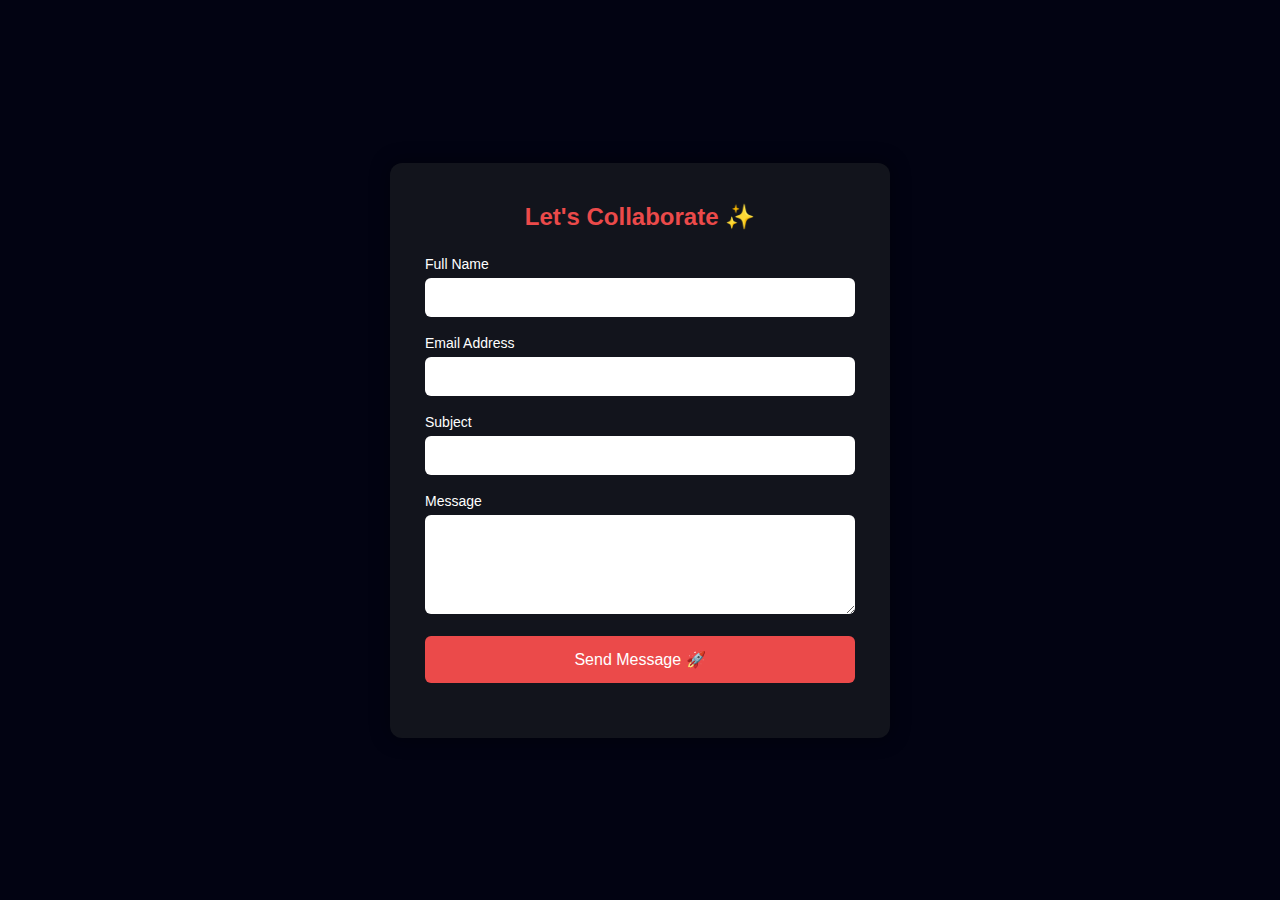
<file: form/index.html>
<!DOCTYPE html>
<html lang="en">
<head>
<meta charset="UTF-8">
<meta name="viewport" content="width=device-width, initial-scale=1.0">
<title>Contact Sakshi</title>
<link rel="stylesheet" href="form.css">
</head>
<body>

<div class="form-wrapper">
    <form id="contactForm">
        <h2>Let's Collaborate ✨</h2>

        <div class="input-group">
            <label>Full Name</label>
            <input type="text" id="name" required>
        </div>

        <div class="input-group">
            <label>Email Address</label>
            <input type="email" id="email" required>
        </div>

        <div class="input-group">
            <label>Subject</label>
            <input type="text" id="subject" required>
        </div>

        <div class="input-group">
            <label>Message</label>
            <textarea id="message" rows="5" required></textarea>
        </div>

        <button type="submit">Send Message 🚀</button>
        <p id="formStatus"></p>
    </form>
</div>

<script src="form.js"></script>
</body>
</html>
</file>
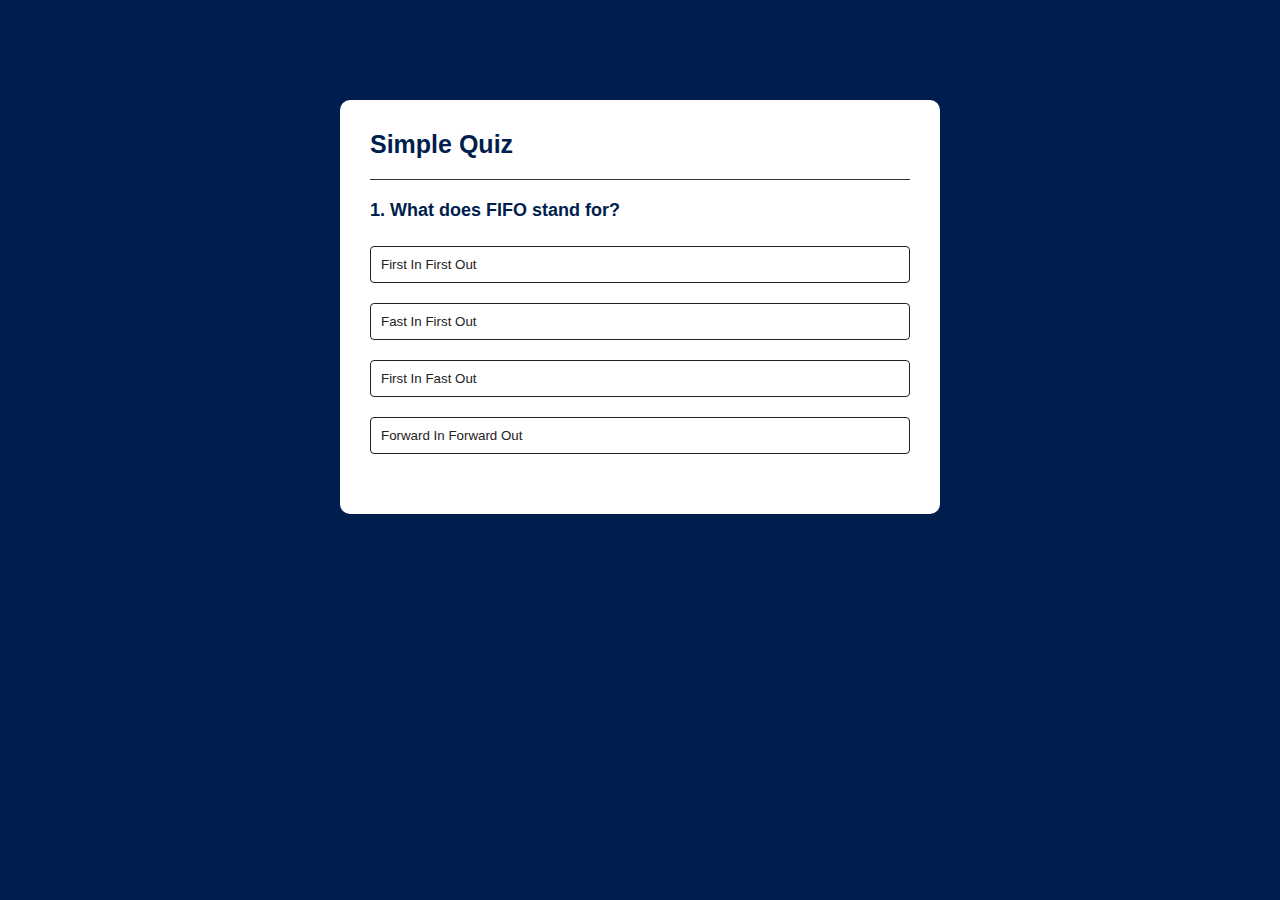
<file: quiz/index.html>
<!DOCTYPE html>
<html lang="en">
<head>
    <meta charset="UTF-8">
    <meta name="viewport" content="width=device-width, initial-scale=1.0">
    <title>Quiz App</title>
    <link rel="stylesheet" href="style.css">
</head>
<body>
    <div class="app">
        <h1>Simple Quiz</h1>
        <div class="quiz">
            <h2 id="question">Question goes here</h2>

            <div id="answer-buttons"></div>

            <button id="next-btn">Next</button>
        </div>
    </div>

    <script src="script.js"></script>
</body>
</html>
</file>
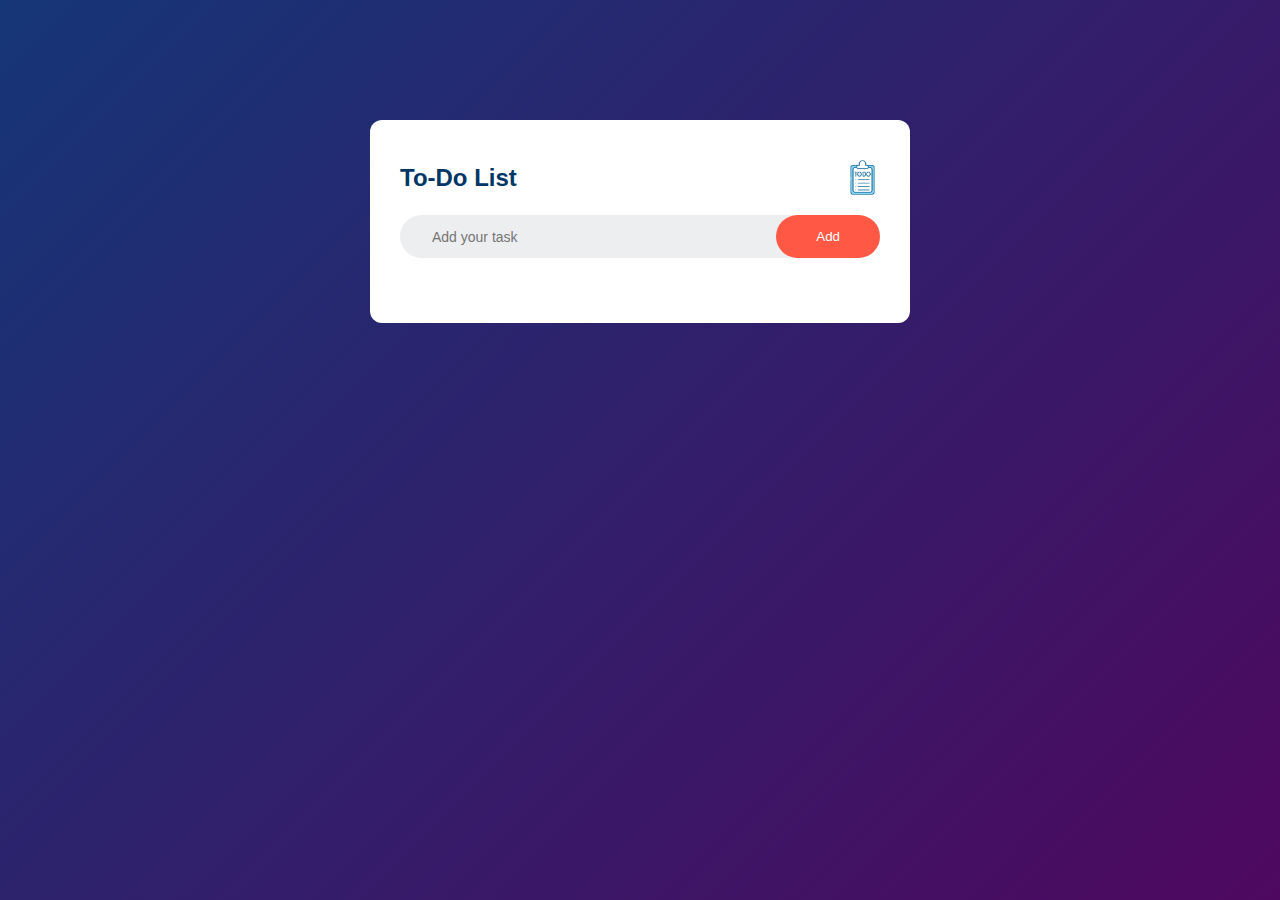
<file: todo/index.html>
<!DOCTYPE html>
<html lang="en">
<head>
    <meta charset="UTF-8">
    <meta name="viewport" content="width=device-width, initial-scale=1.0">
    <title>To-Do List</title>
    <link rel="stylesheet" href="style.css">
</head>
<body>

<div class="container">
    <div class="todo-app">
        <h2>
            To-Do List
            <img src="ascs.png" alt="icon" class="todo-icon">
        </h2>

        <div class="row">
            <input type="text" id="taskInput" placeholder="Add your task">
            <button id="addBtn">Add</button>
        </div>

        <ul id="list-container"></ul>
    </div>
</div>

<script src="script.js"></script>
</body>
</html>
</file>
<file: form/form.css>
*{
    margin:0;
    padding:0;
    box-sizing:border-box;
    font-family:Arial, sans-serif;
}

body{
    background:#020312;
    display:flex;
    justify-content:center;
    align-items:center;
    min-height:100vh;
}

.form-wrapper{
    background:#12141c;
    padding:40px 35px;
    border-radius:12px;
    width:90%;
    max-width:500px;
    box-shadow:0 0 20px rgba(0,0,0,0.4);
}

form h2{
    color:#eb4a4a;
    text-align:center;
    margin-bottom:25px;
}

.input-group{
    margin-bottom:18px;
}

label{
    color:#fff;
    font-size:14px;
    margin-bottom:6px;
    display:block;
}

input, textarea{
    width:100%;
    padding:12px;
    border:none;
    border-radius:6px;
    outline:none;
}

button{
    width:100%;
    padding:14px;
    border:none;
    border-radius:6px;
    background:#eb4a4a;
    color:#fff;
    font-size:16px;
    cursor:pointer;
}

button:hover{
    background:#ff6b6b;
}

#formStatus{
    margin-top:15px;
    text-align:center;
    color:#fff;
    font-size:14px;
}
</file>
<file: quiz/style.css>
*{
    margin: 0;
    padding: 0;
    font-family: 'Poppins', sans-serif;
    box-sizing: border-box;
}

body{
    background: #001e4d;
}

.app{
    background: #fff;
    width: 90%;
    max-width: 600px;
    margin: 100px auto;
    border-radius: 10px;
    padding: 30px;
}

.app h1{
    font-size: 25px;
    color: #001e4d;
    font-weight: 600;
    border-bottom: 1px solid #333;
    padding-bottom: 20px;
}

.quiz{
    padding: 20px 0;
}

.quiz h2{
    font-size: 18px;
    color: #001e4d;
    font-weight: 600;
    margin-bottom: 15px;
}

.btn{
    background: #fff;
    color: #222;
    font-weight: 500;
    width: 100%;
    border: 1px solid #222;
    padding: 10px;
    margin: 10px 0;
    text-align: left;
    border-radius: 4px;
    cursor: pointer;
    transition: all 0.3s;
}

.btn:hover:not([disabled]){
    background: #222;
    color: #fff;
}

.btn.correct{
    background: #9aeabc;
}

.btn.incorrect{
    background: #ff9393;
}

.btn:disabled{
    cursor: no-drop;
}

#next-btn{
    background: #001e4d;
    color: #fff;
    font-weight: 500;
    width: 150px;
    border: 0;
    padding: 10px;
    margin: 20px auto 0;
    border-radius: 4px;
    cursor: pointer;
    display: none;
}

/* 📱 RESPONSIVE */
@media (max-width: 480px){
    .app{
        margin: 50px auto;
        padding: 20px;
    }

    .app h1{
        font-size: 20px;
    }

    .quiz h2{
        font-size: 16px;
    }

    #next-btn{
        width: 100%;
    }
}
</file>
<file: todo/style.css>
* {
    margin: 0;
    padding: 0;
    box-sizing: border-box;
    font-family: 'Poppins', sans-serif;
}

.container {
    min-height: 100vh;
    width: 100%;
    background: linear-gradient(135deg, #153677, #4e085f);
    padding: 20px;
}

.todo-app {
    max-width: 540px;
    background: #fff;
    margin: 100px auto;
    padding: 40px 30px;
    border-radius: 12px;
}

.todo-app h2 {
    display: flex;
    align-items: center;
    justify-content: space-between;
    color: #003765;
    margin-bottom: 20px;
}

.todo-icon {
    width: 35px;
    height: 35px;
}

/* input row */
.row {
    display: flex;
    background: #edeef0;
    border-radius: 30px;
    padding-left: 20px;
    margin-bottom: 25px;
}

input {
    flex: 1;
    border: none;
    outline: none;
    background: transparent;
    padding: 12px;
    font-size: 14px;
}

button {
    border: none;
    outline: none;
    padding: 14px 40px;
    background: #ff5945;
    color: #fff;
    border-radius: 30px;
    cursor: pointer;
}

/* task list */
ul li {
    list-style: none;
    display: flex;
    align-items: center;
    justify-content: space-between;
    padding: 12px 10px;
    font-size: 16px;
}

/* left side: checkbox + text */
.task-left {
    display: flex;
    align-items: center;
    gap: 12px;
}

ul li input[type="checkbox"] {
    width: 18px;
    height: 18px;
    cursor: pointer;
}

ul li.checked span {
    text-decoration: line-through;
    color: #555;
}

ul li span {
    font-size: 16px;
}

/* delete button */
ul li button {
    background: crimson;
    color: #fff;
    border: none;
    padding: 6px 12px;
    font-size: 12px;
    border-radius: 10px;
    cursor: pointer;
}

/* mobile */
/* 🔥 MOBILE RESPONSIVENESS */
@media (max-width: 600px) {

    .todo-app {
        margin: 60px 15px;
        padding: 25px 20px 40px;
    }

    .todo-app h2 {
        font-size: 22px;
    }

    .row {
        flex-direction: column;
        gap: 12px;
        padding: 12px;
    }

    input {
        width: 100%;
        padding: 12px;
    }

    button {
        width: 100%;
        padding: 14px;
        border-radius: 30px;
    }

    ul li {
        font-size: 15px;
        padding: 10px;
    }

    ul li button {
        padding: 5px 10px;
        font-size: 11px;
    }

    .todo-icon {
        width: 30px;
        height: 30px;
    }
}
</file>
